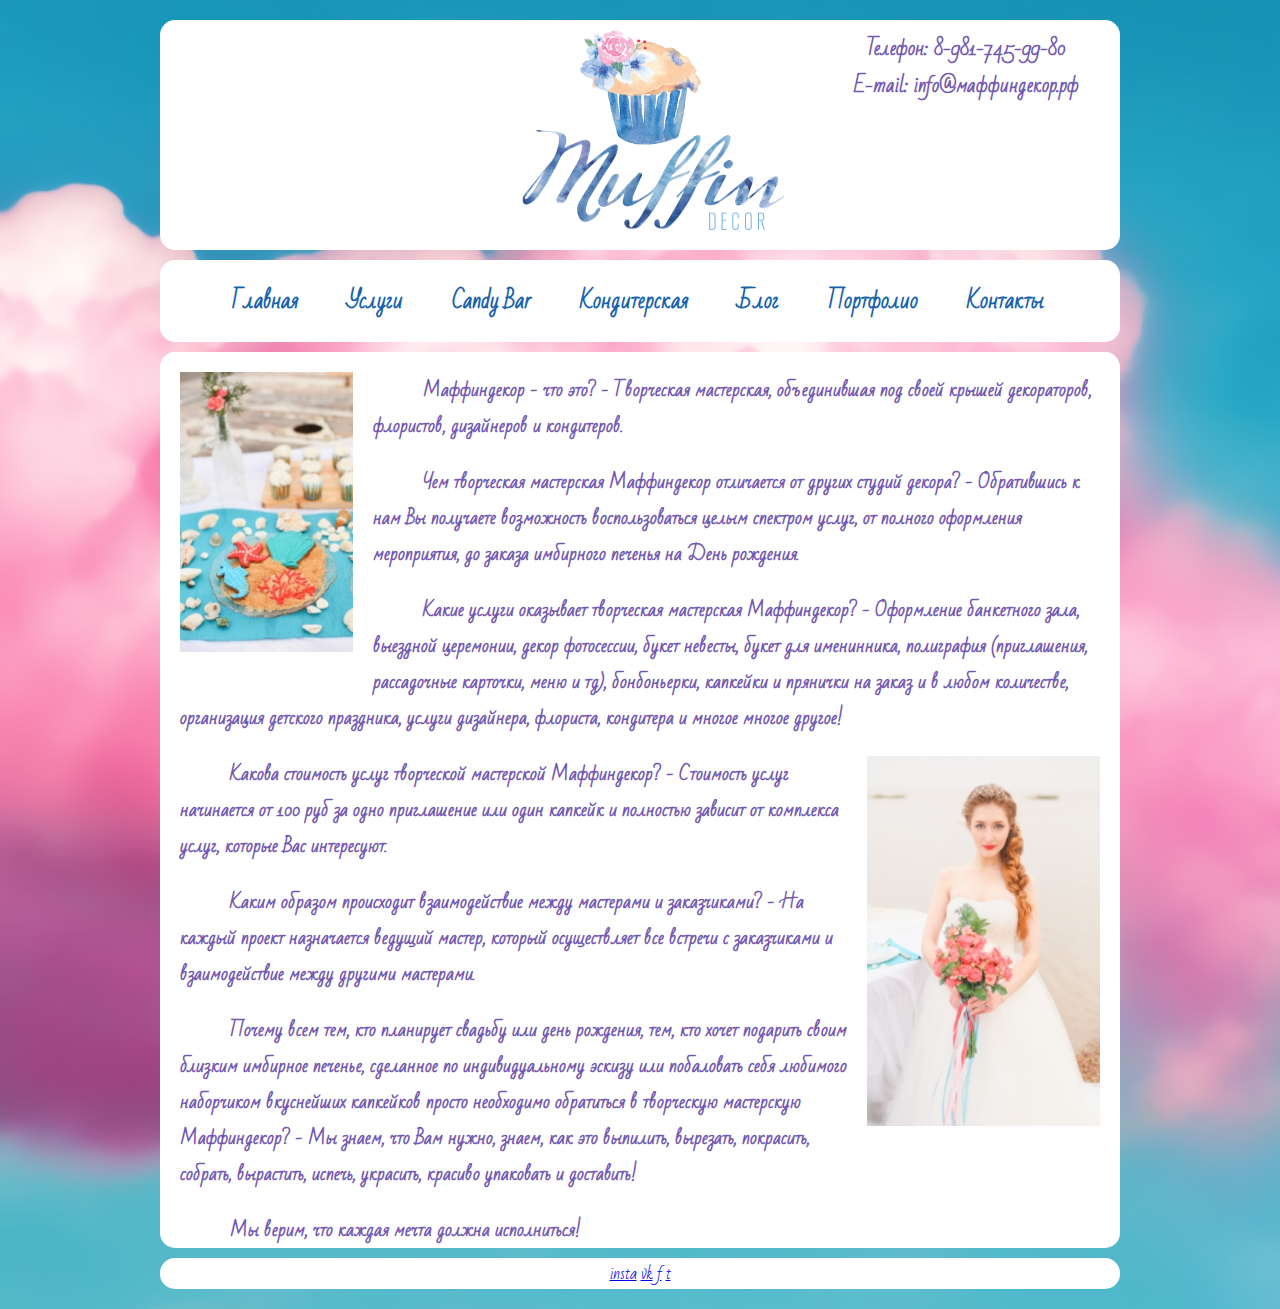
<file: index.html>
<!DOCTYPE html>
<html lang="ru">
<head>
  <meta charset="UTF-8">
  <title>Творческая мастерская Маффиндекор</title>
  <link href='https://fonts.googleapis.com/css?family=Bad+Script&subset=latin,cyrillic' rel='stylesheet' type='text/css'>
  <link rel="stylesheet" href="css/normalize.css">
  <link rel="stylesheet" href="css/style.css">
</head>
<body>
  <header>
    <div class="container">
      <div class="row">
        <div class="column column8 header__logo">
          <img src="img/pic/logo.png" height="200" width="279" alt="Маффиндекор">
        </div>
        <div class="column column4 header__info">
          <span>Телефон: 8-981-745-99-80</span>
          <span>E-mail: info@маффиндекор.рф</span>
        </div>
      </div>
    </div>
  </header>
  <nav>
    <div class="container">
      <ul>
        <li><a href="index.html">Главная</a></li>
        <li class="nav__dropdown-li"><a href="#">Услуги</a>
          <ul class="nav__dropdown-menu">
            <li><a href="#">Цветы</a></li>
            <li><a href="#">Подарки гостям</a></li>
            <li><a href="#">Декор фотосессий</a></li>
            <li><a href="#">Оформлдение торжеств</a></li>
            <li><a href="#">Аренда декора</a></li>
           </ul>
        </li>
        <li><a href="candybar.html">Candy Bar</a></li>
        <li><a href="#">Кондитерская</a></li>
        <li><a href="#">Блог</a></li>
        <li><a href="#">Портфолио</a></li>
        <li><a href="#">Контакты</a></li>
      </ul>
    </div>
  </nav>
  <main>
    <div class="container muffin-description">
      <img class="float-left muffin-description__img" src="img/pic/pic-main-muffin-description-ginger.jpg" height="320" width="213" alt="">
      <p class="main__paragraph">Маффиндекор - что это? - Творческая мастерская, объединившая под своей крышей декораторов, флористов, дизайнеров и кондитеров.</p>

      <p class="main__paragraph">Чем творческая мастерская Маффиндекор отличается от других студий декора? - Обратившись к нам Вы получаете возможность воспользоваться целым спектром услуг, от полного оформления мероприятия, до заказа имбирного печенья на День рождения.</p>

      <p class="main__paragraph">Какие услуги оказывает творческая мастерская Маффиндекор? - Оформление банкетного зала, выездной церемонии, декор фотосессии, букет невесты, букет для именинника, полиграфия (приглашения, рассадочные карточки, меню и тд), бонбоньерки, капкейки и прянички на заказ и в любом количестве, организация детского праздника, услуги дизайнера, флориста, кондитера и многое многое другое!</p>
      <img class="float-right muffin-description__img" src="img/pic/pic-main-muffin-description-bride.jpg" height="410" width="273" alt="">
      <p class="main__paragraph">Какова стоимость услуг творческой мастерской Маффиндекор? - Стоимость услуг начинается от 100 руб за одно приглашение или один капкейк и полностью зависит от комплекса услуг, которые Вас интересуют.</p>

      <p class="main__paragraph">Каким образом происходит взаимодействие между мастерами и заказчиками? - На каждый проект назначается ведущий мастер, который осуществляет все встречи с заказчиками и взаимодействие между другими мастерами.</p>

      <p class="main__paragraph">Почему всем тем, кто планирует свадьбу или день рождения, тем, кто хочет подарить своим близким имбирное печенье, сделанное по индивидуальному эскизу или побаловать себя любимого наборчиком вкуснейших капкейков просто необходимо обратиться в творческую мастерскую Маффиндекор? - Мы знаем, что Вам нужно, знаем, как это выпилить, вырезать, покрасить, собрать, вырастить, испечь, украсить, красиво упаковать и доставить!</p>

      <p class="main__paragraph">Мы верим, что каждая мечта должна исполниться!</p>
    </div>
  </main>
  <footer>
    <div class="container">
      <a href="#">insta</a>
      <a href="#">vk</a>
      <a href="#">f</a>
      <a href="#">t</a>
    </div>
  </footer>
</body>
</html>
</file>
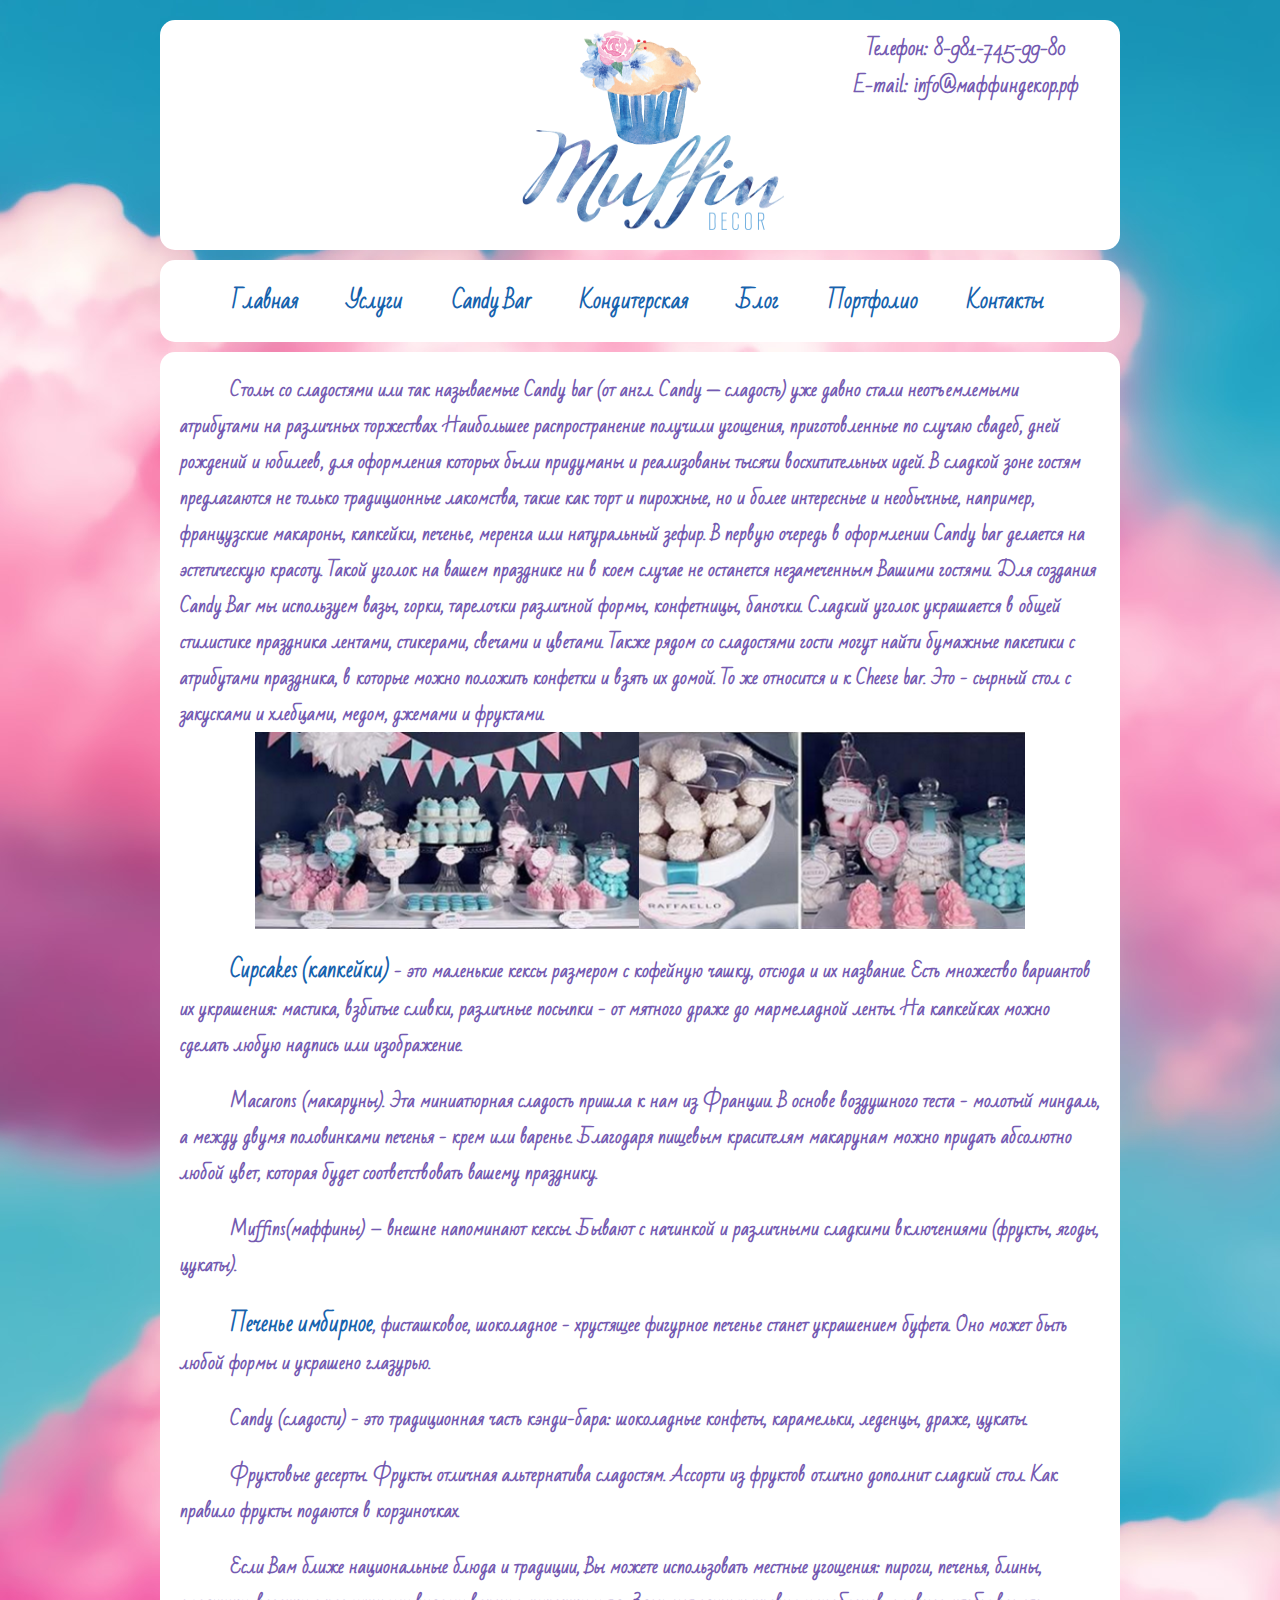
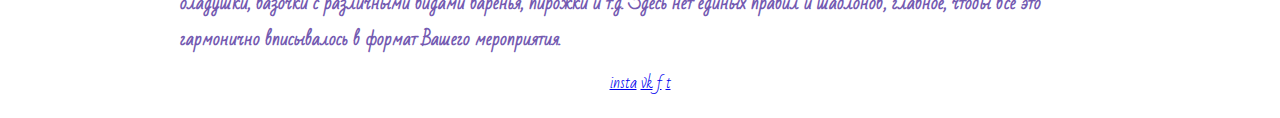
<file: candybar.html>
<!DOCTYPE html>
<html lang="ru">
<head>
  <meta charset="UTF-8">
  <title>Candy Bar</title>
  <link href='https://fonts.googleapis.com/css?family=Bad+Script&subset=latin,cyrillic' rel='stylesheet' type='text/css'>
  <link rel="stylesheet" href="css/normalize.css">
  <link rel="stylesheet" href="css/style.css">
</head>
<body>
  <header>
    <div class="container">
      <div class="row">
        <div class="column column8 header__logo">
          <img src="img/pic/logo.png" height="200" width="279" alt="Маффиндекор">
        </div>
        <div class="column column4 header__info">
          <span>Телефон: 8-981-745-99-80</span>
          <span>E-mail: info@маффиндекор.рф</span>
        </div>
      </div>
    </div>
  </header>
  <nav>
    <div class="container">
      <ul>
        <li><a href="index.html">Главная</a></li>
        <li class="nav__dropdown-li"><a href="#">Услуги</a>
          <ul class="nav__dropdown-menu">
            <li><a href="#">Цветы</a></li>
            <li><a href="#">Подарки гостям</a></li>
            <li><a href="#">Декор фотосессий</a></li>
            <li><a href="#">Оформлдение торжеств</a></li>
            <li><a href="#">Аренда декора</a></li>
           </ul>
        </li>
        <li><a href="candybar.html">Candy Bar</a></li>
        <li><a href="#">Кондитерская</a></li>
        <li><a href="#">Блог</a></li>
        <li><a href="#">Портфолио</a></li>
        <li><a href="#">Контакты</a></li>
      </ul>
    </div>
  </nav>
  <main>
    <div class="container candy-bar">
      <p class="main__paragraph">Столы со сладостями или так называемые Candy bar (от англ. Сandy — сладость) уже давно стали неотъемлемыми атрибутами на различных торжествах. Наибольшее распространение получили угощения, приготовленные по случаю свадеб, дней рождений и юбилеев, для оформления которых были придуманы и реализованы тысячи восхитительных идей. В сладкой зоне гостям предлагаются не только традиционные лакомства, такие как торт и пирожные, но и более интересные и необычные, например, французские макароны, капкейки, печенье, меренга или натуральный зефир. В первую очередь в оформлении Candy bar делается на эстетическую красоту. Такой уголок на вашем празднике ни в коем случае не останется незамеченным Вашими гостями. Для создания Candy Bar мы используем вазы, горки, тарелочки различной формы, конфетницы, баночки. Сладкий уголок украшается в общей стилистике праздника лентами, стикерами, свечами и цветами. Также рядом со сладостями гости могут найти бумажные пакетики с атрибутами праздника, в которые можно положить конфетки и взять их домой. То же относится и к Cheese bar. Это - сырный стол с закусками и хлебцами, медом, джемами и фруктами.</p>

      <img src="img/pic/pic-candybar-candy.png" alt="">

      <p class="main__paragraph"><a href="#">Cupcakes (капкейки)</a> - это маленькие кексы размером с кофейную чашку, отсюда и их название. Есть множество вариантов их украшения: мастика, взбитые сливки, различные посыпки - от мятного драже до мармеладной ленты. На капкейках можно сделать любую надпись или изображение.</p>

      <p class="main__paragraph">Macarons (макаруны). Эта миниатюрная сладость пришла к нам из Франции. В основе воздушного теста - молотый миндаль, а между двумя половинками печенья - крем или варенье. Благодаря пищевым красителям макарунам можно придать абсолютно любой цвет, которая будет соответствовать вашему празднику.</p>

      <p class="main__paragraph">Muffins(маффины) – внешне напоминают кексы. Бывают с начинкой и различными сладкими включениями (фрукты, ягоды, цукаты).</p>

      <p class="main__paragraph"><a href="#">Печенье имбирное</a>, фисташковое, шоколадное - хрустящее фигурное печенье станет украшением буфета. Оно может быть любой формы и украшено глазурью.</p>

      <p class="main__paragraph">Сandy (сладости) - это традиционная часть кэнди-бара: шоколадные конфеты, карамельки, леденцы, драже, цукаты.</p>

      <p class="main__paragraph">Фруктовые десерты. Фрукты отличная альтернатива сладостям. Ассорти из фруктов отлично дополнит сладкий стол. Как правило фрукты подаются в корзиночках.</p>

      <p class="main__paragraph">Если Вам ближе национальные блюда и традиции, Вы можете использовать местные угощения: пироги, печенья, блины, оладушки, вазочки с различными видами варенья, пирожки и т.д. Здесь нет единых правил и шаблонов, главное, чтобы все это гармонично вписывалось в формат Вашего мероприятия.</p>
    </div>
  </main>
  <footer>
    <div class="container">
      <a href="#">insta</a>
      <a href="#">vk</a>
      <a href="#">f</a>
      <a href="#">t</a>
    </div>
  </footer>
</body>
</html>
</file>
<file: css/style.css>
*{
  -webkit-box-sizing: border-box;
  -moz-box-sizing: border-box;
  box-sizing: border-box;
}

body{
  font-family: "Bad Script", cursive;
  color: #745AB1;
  background-image: url(../img/bg.jpg);
  -webkit-background-size: auto;
  background-size: auto;
  background-repeat: no-repeat;
  background-position: top center;
  background-attachment: fixed;

}

.container{
  width: 960px;
  margin: 0 auto;
  background-color: #fff;
  border-radius: 15px;
  margin-top: 10px;
}

.row{
  margin-left: -10px;
  margin-right: -10px;
}

.row:before, .row:after{
  content: "";
  display: block;
  clear: both;
}

.column{
  float: left;
  padding: 10px;
}

.column1{
  width: 8.3%;
}

.column2{
  width: 16.66%;
}

.column3{
  width: 25%;
}

.column4{
  width: 33.33%;
}

.column5{
  width: 41.6%;
}
.column6{
  width: 50%;
}

.column7{
  width: 58.3%;
}

.column8{
  width: 66.66%;
}

.column9{
  width: 75%;
}

.column10{
  width: 83.33%;
}

.column11{
  width: 91.66%;
}

.column12{
  width: 100%;
}

h1, h2{
  padding: 0;
  margin: 0;
}

ul{
  padding: 0;
  margin: 0;
  list-style-type: none;
}

p{
  margin: 0;
}

.float-left{
  float: left;
}

.float-right{
  float: right;
}

.text-align-center{
  text-align: center;
}

/*Правила для header*/
header{
  margin-top: 20px;
}

.header__logo{
  text-align: right;
}

.header__info{
  text-align: center;
}

.header__info span{
  font-size: 19px;
  font-weight: bold;
  display: block;
}

/*Правила для nav*/

nav{
  text-align: center;
}

nav ul{
  padding: 20px 0;
}

nav li{
  display: inline-block;
  margin-left: 25px;
  position: relative;
}

nav li:last-child{ margin-right: 30px;}

nav a{
  color: #1662AD;
  text-decoration: none;
  font-size: 21px;
  font-weight: bold;
  padding: 10px;
}

nav a:hover{
  background-color: #B898EB;
  color: #fff;
  border-radius: 5px;
}

.nav__dropdown-menu{
  position: absolute;
  left: -9999px;
  background-color: #B898EB;
  border-radius: 5px;
}

.nav__dropdown-menu li{
  float: left;
  display: inline;
  padding-right: 30px;
}

.nav__dropdown-li:hover .nav__dropdown-menu{
  display: block;
  left: 0;
}

.nav__dropdown-menu a{
  display: block;
  white-space: nowrap;
  color: #fff;
  padding: 0;
  margin: 0;
}

.nav__dropdown-menu a:hover{
  text-decoration: underline;
}

/*Правила для muffin-description*/

.main__paragraph{
  font-size: 18px;
  font-weight: bold;
  text-indent: 50px;
  padding: 20px 20px 0;
}

.muffin-description__img{
  padding: 20px;
}

/*Правила для footer */

footer{
  text-align: center;
  margin-bottom: 20px;
}

/*Правила для Candy Bar */

.candy-bar img{
  display: block;
  width: 770px;
  margin: 0 auto;
}

.candy-bar a{
  text-decoration: none;
  font-size: 21px;
  font-weight: bold;
  color: #1662AD;
}
</file>
